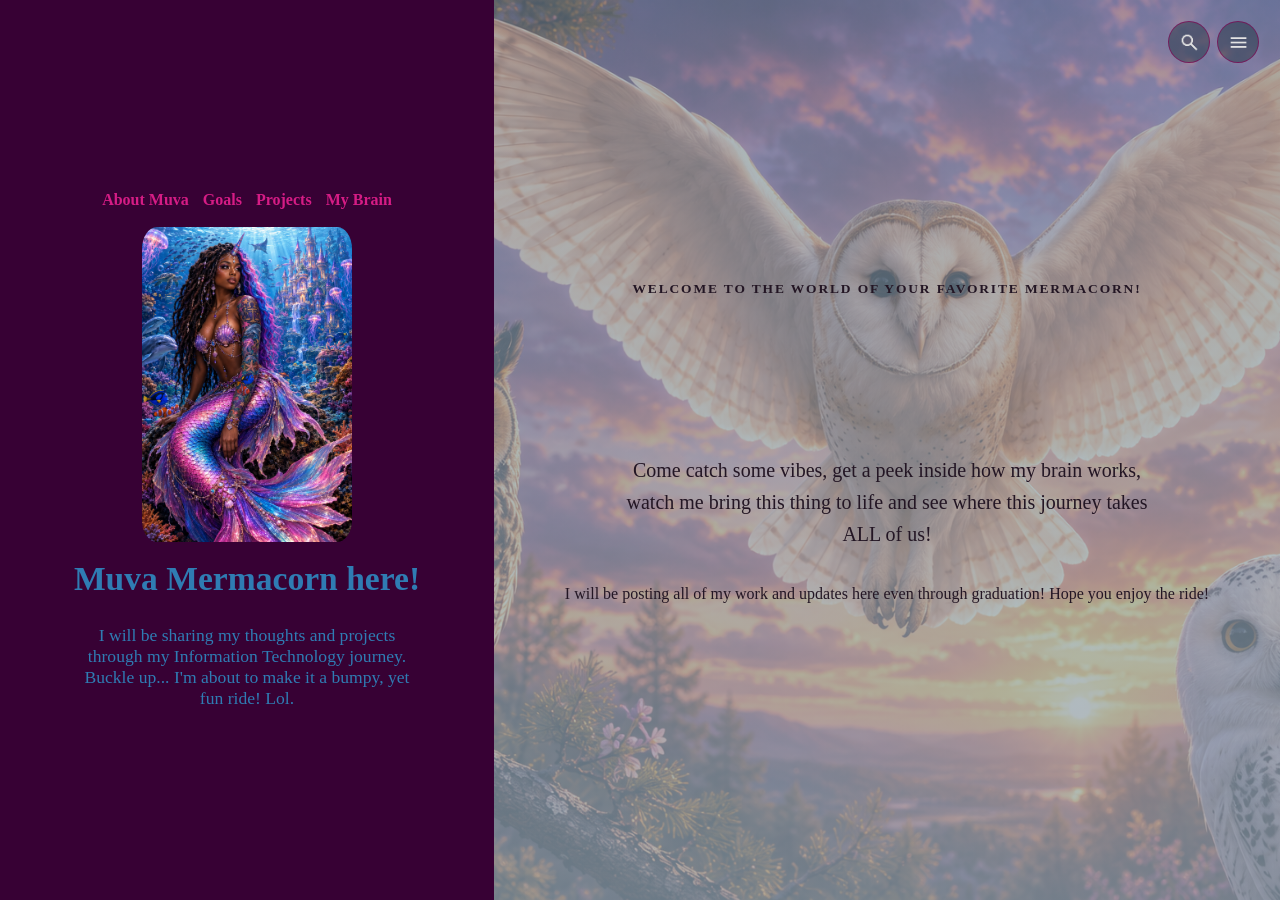
<file: index.html>
<!DOCTYPE html>
<html lang="en">
<head>
  <meta charset="UTF-8">
  <title>It's Muva</title>
  <link rel="stylesheet" href="style.css">
</head>
<body>
  <div class="page-layout">
    <!-- The profile section takes up the remaining 1/4 on the left. -->
    <section class="about" id="about">
      <div class="profile-card">
        <nav class="profile-links" aria-label="Muva profile links">
          <a href="about.html">About Muva</a>
          <a href="goals.html">Goals</a>
          <a href="projects.html">Projects</a>
          <a href="brain.html">My Brain</a>
        </nav>
        <img class="profile-picture" src="img/Muva Mermacorn.png" alt="Profile picture of Muva Mermacorn">
        <div class="about-text">
          <h2>Muva Mermacorn here!</h2>
          <p>I will be sharing my thoughts and projects through my Information Technology journey. Buckle up... I'm about to make it a bumpy, yet fun ride! Lol.</p>
        </div>
      </div>
    </section>

    <!-- The hero section takes up 3/4 of the screen on the right. -->
    <main class="owls">
      <div class="hero-toolbar" aria-label="Site controls">
        <button class="icon-button search-toggle" type="button" aria-label="Open site search" aria-expanded="false">
          <img src="img/search_24dp_E3E3E3_FILL0_wght400_GRAD0_opsz24.png" alt="Search icon">
        </button>
        <button class="icon-button menu-button" type="button" aria-label="Open menu" aria-expanded="false">
          <img src="img/menu_24dp_E3E3E3_FILL0_wght400_GRAD0_opsz24.png" alt="Menu icon">
        </button>
        <div class="menu-panel" hidden>
          <nav class="menu-links" aria-label="Site menu">
            <a href="about.html">About Muva</a>
            <a href="goals.html">Goals</a>
            <a href="projects.html">Projects</a>
            <a href="brain.html">My Brain</a>
          </nav>
        </div>
      </div>

      <div class="search-panel" hidden>
        <label class="sr-only" for="site-search">Search this site</label>
        <input id="site-search" type="search" placeholder="Search the site..." aria-label="Search the site">
        <div id="search-results" class="search-results" aria-live="polite"></div>
      </div>

      <div class="owls-content">
        <p class="eyebrow">Welcome to the world of your favorite Mermacorn!</p>
        <div class="title-space" aria-hidden="true"></div>
        <p class="intro">Come catch some vibes, get a peek inside how my brain works, watch me bring this thing to life and see where this journey takes ALL of us!</p>
        <p>I will be posting all of my work and updates here even through graduation! Hope you enjoy the ride!</p>
      </div>
    </main>
  </div>

  <script>
    const searchToggleButton = document.querySelector('.search-toggle');
    const menuButton = document.querySelector('.menu-button');
    const searchPanel = document.querySelector('.search-panel');
    const menuPanel = document.querySelector('.menu-panel');
    const searchInput = document.getElementById('site-search');
    const searchResults = document.getElementById('search-results');

    if (searchToggleButton && searchPanel && searchInput && searchResults) {
      searchToggleButton.addEventListener('click', () => {
        const isHidden = searchPanel.hasAttribute('hidden');

        if (isHidden) {
          searchPanel.removeAttribute('hidden');
          searchToggleButton.setAttribute('aria-expanded', 'true');
          if (!menuPanel.hasAttribute('hidden')) {
            menuPanel.setAttribute('hidden', 'hidden');
            menuButton.setAttribute('aria-expanded', 'false');
          }
          searchInput.focus();
        } else {
          searchPanel.setAttribute('hidden', 'hidden');
          searchToggleButton.setAttribute('aria-expanded', 'false');
        }
      });

      const sitePages = ['index.html', 'about.html', 'goals.html', 'projects.html', 'brain.html'];

      const normalizeSearchText = (value) => {
        return value.toLowerCase().replace(/[^a-z0-9\s]/g, ' ').split(/\s+/).filter(Boolean);
      };

      const getPageSearchItems = async (pageUrl) => {
        try {
          const response = await fetch(pageUrl, { cache: 'no-store' });
          if (!response.ok) {
            return [];
          }

          const html = await response.text();
          const parser = new DOMParser();
          const doc = parser.parseFromString(html, 'text/html');
          const pageTitle = doc.querySelector('title')?.textContent?.trim() || pageUrl;
          const items = [];

          doc.querySelectorAll('h1, h2, h3, p, a, .eyebrow, .intro, .button, .profile-links a, .menu-links a').forEach((element) => {
            const text = element.textContent.trim();
            if (!text || element.closest('.search-panel') || element.closest('.hero-toolbar')) {
              return;
            }

            items.push({
              text,
              url: pageUrl,
              title: pageTitle,
            });
          });

          return items;
        } catch (error) {
          return [];
        }
      };

      const searchableItems = async () => {
        const results = [];

        for (const pageUrl of sitePages) {
          const pageItems = await getPageSearchItems(pageUrl);
          results.push(...pageItems);
        }

        return results;
      };

      const renderSearchResults = async (query) => {
        const normalizedQuery = query.trim();

        if (!normalizedQuery) {
          searchResults.innerHTML = '<p class="empty-state">Type to search this site.</p>';
          return;
        }

        const queryWords = normalizeSearchText(normalizedQuery);

        if (!queryWords.length) {
          searchResults.innerHTML = '<p class="empty-state">No results found.</p>';
          return;
        }

        const allItems = await searchableItems();
        const matches = allItems.filter((item) => {
          const itemWords = normalizeSearchText(item.text);
          return queryWords.every((word) => itemWords.includes(word));
        }).slice(0, 8);

        if (!matches.length) {
          searchResults.innerHTML = '<p class="empty-state">No results found.</p>';
          return;
        }

        searchResults.innerHTML = matches.map((item) => {
          const cleanUrl = item.url || '#';
          const shortText = item.text.length > 90 ? item.text.slice(0, 90) + '...' : item.text;
          return '<a class="search-result" href="' + cleanUrl + '"><strong>' + shortText + '</strong><span>' + item.title + ' · ' + cleanUrl + '</span></a>';
        }).join('');
      };

      searchInput.addEventListener('input', (event) => {
        renderSearchResults(event.target.value);
      });

      renderSearchResults('');
    }

    if (menuButton && menuPanel) {
      menuButton.addEventListener('click', () => {
        const isHidden = menuPanel.hasAttribute('hidden');

        if (isHidden) {
          menuPanel.removeAttribute('hidden');
          menuButton.setAttribute('aria-expanded', 'true');
          if (searchPanel && !searchPanel.hasAttribute('hidden')) {
            searchPanel.setAttribute('hidden', 'hidden');
            searchToggleButton.setAttribute('aria-expanded', 'false');
          }
        } else {
          menuPanel.setAttribute('hidden', 'hidden');
          menuButton.setAttribute('aria-expanded', 'false');
        }
      });

      document.addEventListener('click', (event) => {
        if (!menuPanel.contains(event.target) && !menuButton.contains(event.target)) {
          menuPanel.setAttribute('hidden', 'hidden');
          menuButton.setAttribute('aria-expanded', 'false');
        }
      });
    }
  </script>
</body>
</html>
</file>
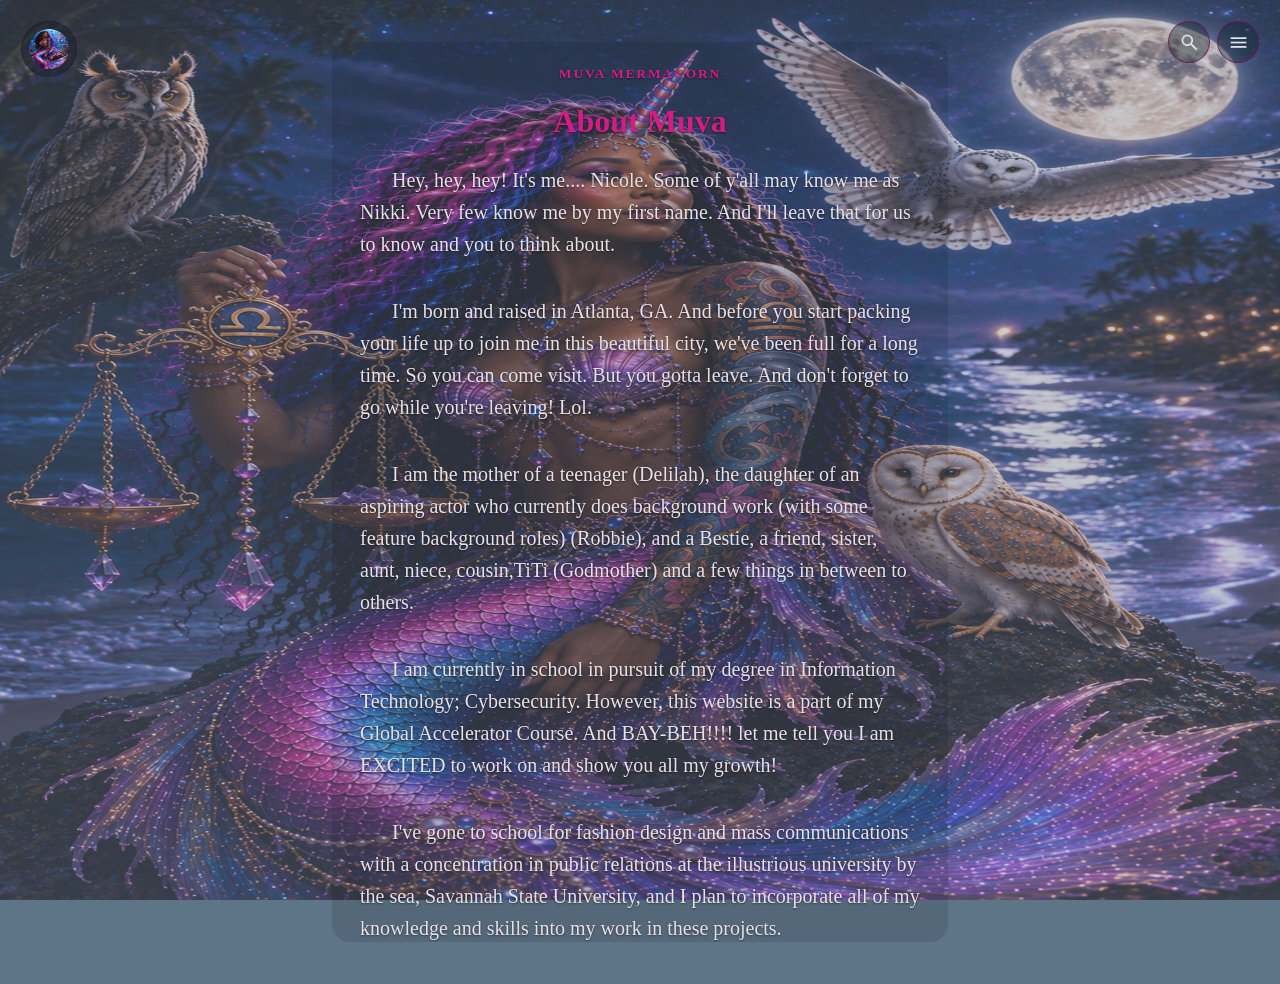
<file: about.html>
<!DOCTYPE html>
<html lang="en">
<head>
  <meta charset="UTF-8">
  <title>About Muva</title>
  <link rel="stylesheet" href="style.css">
</head>
<body class="linked-page">
  <div class="page-layout">
    <a class="home-badge" href="index.html" aria-label="Go to the home page">
      <img src="img/Muva Mermacorn.png" alt="Muva Mermacorn home icon">
    </a>
    <main class="owls">
      <div class="hero-toolbar" aria-label="Site controls">
        <button class="icon-button search-toggle" type="button" aria-label="Open site search" aria-expanded="false">
          <img src="img/search_24dp_E3E3E3_FILL0_wght400_GRAD0_opsz24.png" alt="Search icon">
        </button>
        <button class="icon-button menu-button" type="button" aria-label="Open menu" aria-expanded="false">
          <img src="img/menu_24dp_E3E3E3_FILL0_wght400_GRAD0_opsz24.png" alt="Menu icon">
        </button>
        <div class="menu-panel" hidden>
          <nav class="menu-links" aria-label="Site menu">
            <a href="about.html">About Muva</a>
            <a href="goals.html">Goals</a>
            <a href="projects.html">Projects</a>
            <a href="brain.html">My Brain</a>
          </nav>
        </div>
      </div>

      <div class="search-panel" hidden>
        <label class="sr-only" for="site-search">Search this site</label>
        <input id="site-search" type="search" placeholder="Search the site..." aria-label="Search the site">
        <div id="search-results" class="search-results" aria-live="polite"></div>
      </div>

      <div class="owls-content">
        <p class="eyebrow">Muva Mermacorn</p>
        <h1>About Muva</h1>

        <p class="intro">Hey, hey, hey! It's me.... Nicole. Some of y'all may know me as Nikki. Very few know me by my first name. And I'll leave that for us to know and you to think about.</p>

        <p class="intro">I'm born and raised in Atlanta, GA. And before you start packing your life up to join me in this beautiful city, we've been full for a long time. So you can come visit. But you gotta leave. And don't forget to go while you're leaving! Lol.</p>

        <p class="intro">I am the mother of a teenager (Delilah), the daughter of an aspiring actor who currently does background work (with some feature background roles) (Robbie), and a Bestie, a friend, sister, aunt, niece, cousin,TiTi (Godmother) and a few things in between to others.</p>

        <p class="intro">I am currently in school in pursuit of my degree in Information Technology; Cybersecurity. However, this website is a part of my Global Accelerator Course. And BAY-BEH!!!! let me tell you I am EXCITED to work on and show you all my growth!</p>

        <p class="intro">I've gone to school for fashion design and mass communications with a concentration in public relations at the illustrious university by the sea, Savannah State University, and I plan to incorporate all of my knowledge and skills into my work in these projects.</p>

        <p class="intro">Watch as I bring all of my ideas to life with my unique creativeness. Feel free to add comments and suggestions... when I add those sections, y'all can keep that to yourselves for now. I'm only filtering through my thoughts, ideas and comments right now. Lol.</p>

        <p class="intro">Now... I bet you're wondering what a Mermacorn even is. Baby, a Mermacorn is the rare mixed breed of the rare, magically mythical creatures the mermaid and the unicorn. And I am the one and only Muva Mermacorn! Say it with me if you've heard it before... Part mermaid, part unicorn, COMPLETELY awesome! Lol.</p>

        <p class="intro">My favorite animal is the owl. I've paid my favorite ones to follow you around my site with me. You see them? Lol. The barn owl, the long-eared owl and the snow owl. Those are just my top three faves. Why the owl? They are a symbol of wisdom, creatures of the night, and they have more to them than what meets the eye. Sounds familiar, huh? Lol.</p>

        <p class="intro">I dibble and dabble in side hustles, so I do hair and nails. I'm ordained, and soon I'm gonna be able to build websites and apps. If I can learn how to do it myself... I WILL!!!! Lol.</p>

        <p class="intro">I love to aggravate my daughter, and you'll be able to see some of my favorite videos of that on the My Brain page soon enough. I like to cook when food isn't expensive. I might post some of those videos as well. And the universe and I have dark senses of humor, and although the universe doesn't play about me, the universe likes to play with me. But it's all love.</p>

        <p class="intro">I walk through grass barefoot. I love a good creek or river where I can clean my crystals and wash my feet. And I have full and new moon rituals. It's very spiritual and in tune with the universe over here. I also used to be a plant in my past life because five minutes in the sun and my energy has filled up.</p>

        <p class="intro">I'm Big Libra (10/7), Delilah is Little Libra (10/6), and our dog, Leodis Theodore King (we call him Teddy Bear for short), is Fury Libra (10/1). It's a lot of Libra energy over here. IYKYK.</p>

        <p class="intro">Now that you know a lot-a bit about me, click through the pages and see what all I will be offering on my own, built from scratch website!</div><p></p>
      </div>
    </main>
  </div>

  <script>
    const searchToggleButton = document.querySelector('.search-toggle');
    const menuButton = document.querySelector('.menu-button');
    const searchPanel = document.querySelector('.search-panel');
    const menuPanel = document.querySelector('.menu-panel');
    const searchInput = document.getElementById('site-search');
    const searchResults = document.getElementById('search-results');

    if (searchToggleButton && searchPanel && searchInput && searchResults) {
      searchToggleButton.addEventListener('click', () => {
        const isHidden = searchPanel.hasAttribute('hidden');

        if (isHidden) {
          searchPanel.removeAttribute('hidden');
          searchToggleButton.setAttribute('aria-expanded', 'true');
          if (!menuPanel.hasAttribute('hidden')) {
            menuPanel.setAttribute('hidden', 'hidden');
            menuButton.setAttribute('aria-expanded', 'false');
          }
          searchInput.focus();
        } else {
          searchPanel.setAttribute('hidden', 'hidden');
          searchToggleButton.setAttribute('aria-expanded', 'false');
        }
      });

      const sitePages = ['index.html', 'about.html', 'goals.html', 'projects.html', 'brain.html'];

      const normalizeSearchText = (value) => {
        return value.toLowerCase().replace(/[^a-z0-9\s]/g, ' ').split(/\s+/).filter(Boolean);
      };

      const getPageSearchItems = async (pageUrl) => {
        try {
          const response = await fetch(pageUrl, { cache: 'no-store' });
          if (!response.ok) {
            return [];
          }

          const html = await response.text();
          const parser = new DOMParser();
          const doc = parser.parseFromString(html, 'text/html');
          const pageTitle = doc.querySelector('title')?.textContent?.trim() || pageUrl;
          const items = [];

          doc.querySelectorAll('h1, h2, h3, p, a, .eyebrow, .intro, .button, .profile-links a, .menu-links a').forEach((element) => {
            const text = element.textContent.trim();
            if (!text || element.closest('.search-panel') || element.closest('.hero-toolbar')) {
              return;
            }

            items.push({
              text,
              url: pageUrl,
              title: pageTitle,
            });
          });

          return items;
        } catch (error) {
          return [];
        }
      };

      const searchableItems = async () => {
        const results = [];

        for (const pageUrl of sitePages) {
          const pageItems = await getPageSearchItems(pageUrl);
          results.push(...pageItems);
        }

        return results;
      };

      const renderSearchResults = async (query) => {
        const normalizedQuery = query.trim();

        if (!normalizedQuery) {
          searchResults.innerHTML = '<p class="empty-state">Type to search this site.</p>';
          return;
        }

        const queryWords = normalizeSearchText(normalizedQuery);

        if (!queryWords.length) {
          searchResults.innerHTML = '<p class="empty-state">No results found.</p>';
          return;
        }

        const allItems = await searchableItems();
        const matches = allItems.filter((item) => {
          const itemWords = normalizeSearchText(item.text);
          return queryWords.every((word) => itemWords.includes(word));
        }).slice(0, 8);

        if (!matches.length) {
          searchResults.innerHTML = '<p class="empty-state">No results found.</p>';
          return;
        }

        searchResults.innerHTML = matches.map((item) => {
          const cleanUrl = item.url || '#';
          const shortText = item.text.length > 90 ? item.text.slice(0, 90) + '...' : item.text;
          return '<a class="search-result" href="' + cleanUrl + '"><strong>' + shortText + '</strong><span>' + item.title + ' · ' + cleanUrl + '</span></a>';
        }).join('');
      };

      searchInput.addEventListener('input', (event) => {
        renderSearchResults(event.target.value);
      });

      renderSearchResults('');
    }

    if (menuButton && menuPanel) {
      menuButton.addEventListener('click', () => {
        const isHidden = menuPanel.hasAttribute('hidden');
        if (isHidden) {
          menuPanel.removeAttribute('hidden');
          menuButton.setAttribute('aria-expanded', 'true');
          if (searchPanel && !searchPanel.hasAttribute('hidden')) {
            searchPanel.setAttribute('hidden', 'hidden');
            searchToggleButton.setAttribute('aria-expanded', 'false');
          }
        } else {
          menuPanel.setAttribute('hidden', 'hidden');
          menuButton.setAttribute('aria-expanded', 'false');
        }
      });

      document.addEventListener('click', (event) => {
        if (!menuPanel.contains(event.target) && !menuButton.contains(event.target)) {
          menuPanel.setAttribute('hidden', 'hidden');
          menuButton.setAttribute('aria-expanded', 'false');
        }
      });
    }
  </script>
</body>
</html>
</file>
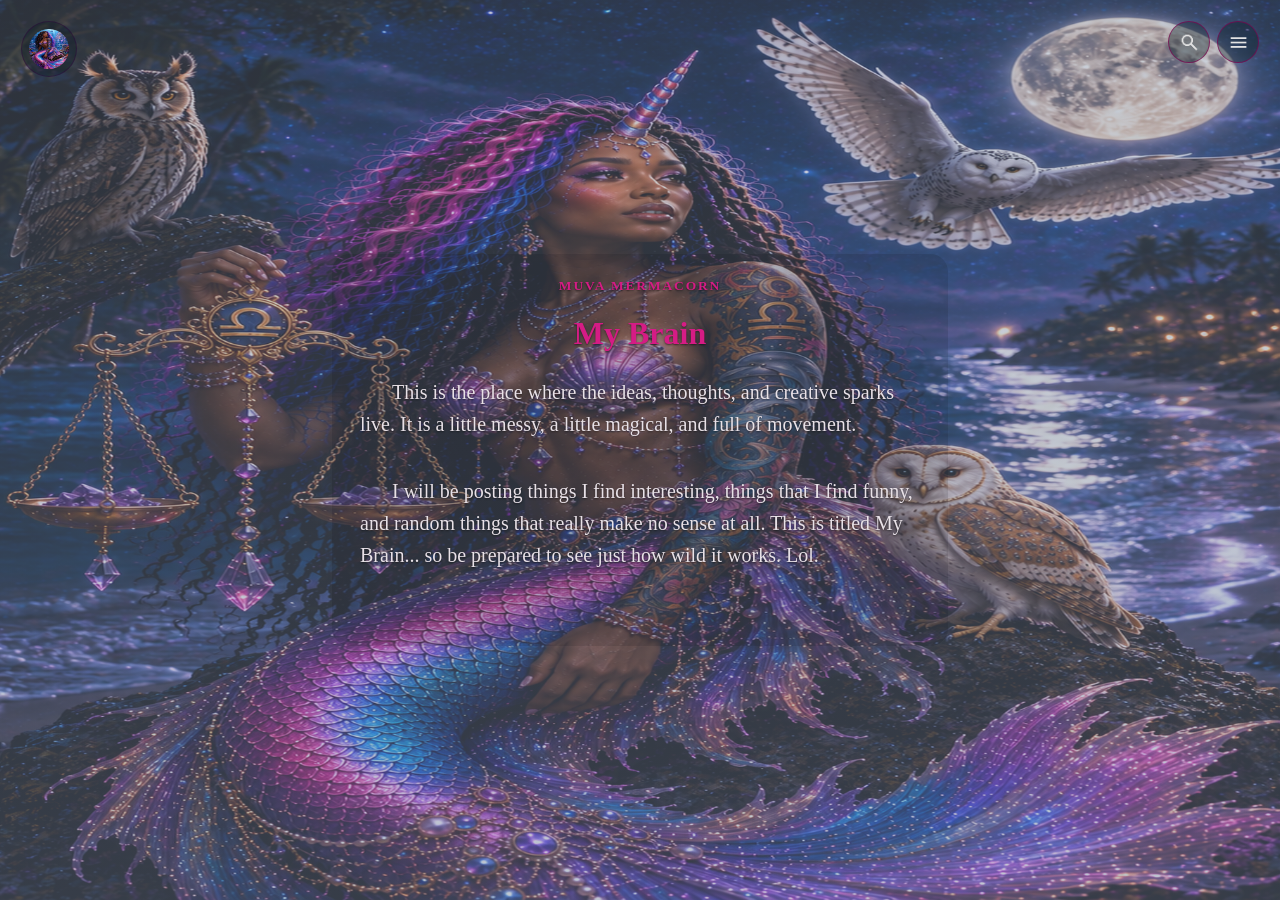
<file: brain.html>
<!DOCTYPE html>
<html lang="en">
<head>
  <meta charset="UTF-8">
  <title>My Brain</title>
  <link rel="stylesheet" href="style.css">
</head>
<body class="linked-page">
  <div class="page-layout">
    <a class="home-badge" href="index.html" aria-label="Go to the home page">
      <img src="img/Muva Mermacorn.png" alt="Muva Mermacorn home icon">
    </a>
    <main class="owls">
      <div class="hero-toolbar" aria-label="Site controls">
        <button class="icon-button search-toggle" type="button" aria-label="Open site search" aria-expanded="false">
          <img src="img/search_24dp_E3E3E3_FILL0_wght400_GRAD0_opsz24.png" alt="Search icon">
        </button>
        <button class="icon-button menu-button" type="button" aria-label="Open menu" aria-expanded="false">
          <img src="img/menu_24dp_E3E3E3_FILL0_wght400_GRAD0_opsz24.png" alt="Menu icon">
        </button>
        <div class="menu-panel" hidden>
          <nav class="menu-links" aria-label="Site menu">
            <a href="about.html">About Muva</a>
            <a href="goals.html">Goals</a>
            <a href="projects.html">Projects</a>
            <a href="brain.html">My Brain</a>
          </nav>
        </div>
      </div>

      <div class="search-panel" hidden>
        <label class="sr-only" for="site-search">Search this site</label>
        <input id="site-search" type="search" placeholder="Search the site..." aria-label="Search the site">
        <div id="search-results" class="search-results" aria-live="polite"></div>
      </div>

      <div class="owls-content">
        <p class="eyebrow">Muva Mermacorn</p>
        <h1>My Brain</h1>
        <p class="intro">This is the place where the ideas, thoughts, and creative sparks live. It is a little messy, a little magical, and full of movement.</p>

        <p class="intro">I will be posting things I find interesting, things that I find funny, and random things that really make no sense at all. This is titled My Brain... so be prepared to see just how wild it works. Lol.</p>
      </div>
    </main>
  </div>

  <script>
    const searchToggleButton = document.querySelector('.search-toggle');
    const menuButton = document.querySelector('.menu-button');
    const searchPanel = document.querySelector('.search-panel');
    const menuPanel = document.querySelector('.menu-panel');
    const searchInput = document.getElementById('site-search');
    const searchResults = document.getElementById('search-results');

    if (searchToggleButton && searchPanel && searchInput && searchResults) {
      searchToggleButton.addEventListener('click', () => {
        const isHidden = searchPanel.hasAttribute('hidden');
        if (isHidden) {
          searchPanel.removeAttribute('hidden');
          searchToggleButton.setAttribute('aria-expanded', 'true');
          if (!menuPanel.hasAttribute('hidden')) {
            menuPanel.setAttribute('hidden', 'hidden');
            menuButton.setAttribute('aria-expanded', 'false');
          }
          searchInput.focus();
        } else {
          searchPanel.setAttribute('hidden', 'hidden');
          searchToggleButton.setAttribute('aria-expanded', 'false');
        }
      });

      const sitePages = ['index.html', 'about.html', 'goals.html', 'projects.html', 'brain.html'];

      const normalizeSearchText = (value) => {
        return value.toLowerCase().replace(/[^a-z0-9\s]/g, ' ').split(/\s+/).filter(Boolean);
      };

      const getPageSearchItems = async (pageUrl) => {
        try {
          const response = await fetch(pageUrl, { cache: 'no-store' });
          if (!response.ok) {
            return [];
          }

          const html = await response.text();
          const parser = new DOMParser();
          const doc = parser.parseFromString(html, 'text/html');
          const pageTitle = doc.querySelector('title')?.textContent?.trim() || pageUrl;
          const items = [];

          doc.querySelectorAll('h1, h2, h3, p, a, .eyebrow, .intro, .button, .profile-links a, .menu-links a').forEach((element) => {
            const text = element.textContent.trim();
            if (!text || element.closest('.search-panel') || element.closest('.hero-toolbar')) {
              return;
            }

            items.push({
              text,
              url: pageUrl,
              title: pageTitle,
            });
          });

          return items;
        } catch (error) {
          return [];
        }
      };

      const searchableItems = async () => {
        const results = [];

        for (const pageUrl of sitePages) {
          const pageItems = await getPageSearchItems(pageUrl);
          results.push(...pageItems);
        }

        return results;
      };

      const renderSearchResults = async (query) => {
        const normalizedQuery = query.trim();

        if (!normalizedQuery) {
          searchResults.innerHTML = '<p class="empty-state">Type to search this site.</p>';
          return;
        }

        const queryWords = normalizeSearchText(normalizedQuery);

        if (!queryWords.length) {
          searchResults.innerHTML = '<p class="empty-state">No results found.</p>';
          return;
        }

        const allItems = await searchableItems();
        const matches = allItems.filter((item) => {
          const itemWords = normalizeSearchText(item.text);
          return queryWords.every((word) => itemWords.includes(word));
        }).slice(0, 8);

        if (!matches.length) {
          searchResults.innerHTML = '<p class="empty-state">No results found.</p>';
          return;
        }

        searchResults.innerHTML = matches.map((item) => {
          const cleanUrl = item.url || '#';
          const shortText = item.text.length > 90 ? item.text.slice(0, 90) + '...' : item.text;
          return '<a class="search-result" href="' + cleanUrl + '"><strong>' + shortText + '</strong><span>' + item.title + ' · ' + cleanUrl + '</span></a>';
        }).join('');
      };

      searchInput.addEventListener('input', (event) => {
        renderSearchResults(event.target.value);
      });

      renderSearchResults('');
    }

    if (menuButton && menuPanel) {
      menuButton.addEventListener('click', () => {
        const isHidden = menuPanel.hasAttribute('hidden');
        if (isHidden) {
          menuPanel.removeAttribute('hidden');
          menuButton.setAttribute('aria-expanded', 'true');
          if (searchPanel && !searchPanel.hasAttribute('hidden')) {
            searchPanel.setAttribute('hidden', 'hidden');
            searchToggleButton.setAttribute('aria-expanded', 'false');
          }
        } else {
          menuPanel.setAttribute('hidden', 'hidden');
          menuButton.setAttribute('aria-expanded', 'false');
        }
      });

      document.addEventListener('click', (event) => {
        if (!menuPanel.contains(event.target) && !menuButton.contains(event.target)) {
          menuPanel.setAttribute('hidden', 'hidden');
          menuButton.setAttribute('aria-expanded', 'false');
        }
      });
    }
  </script>
</body>
</html>
</file>
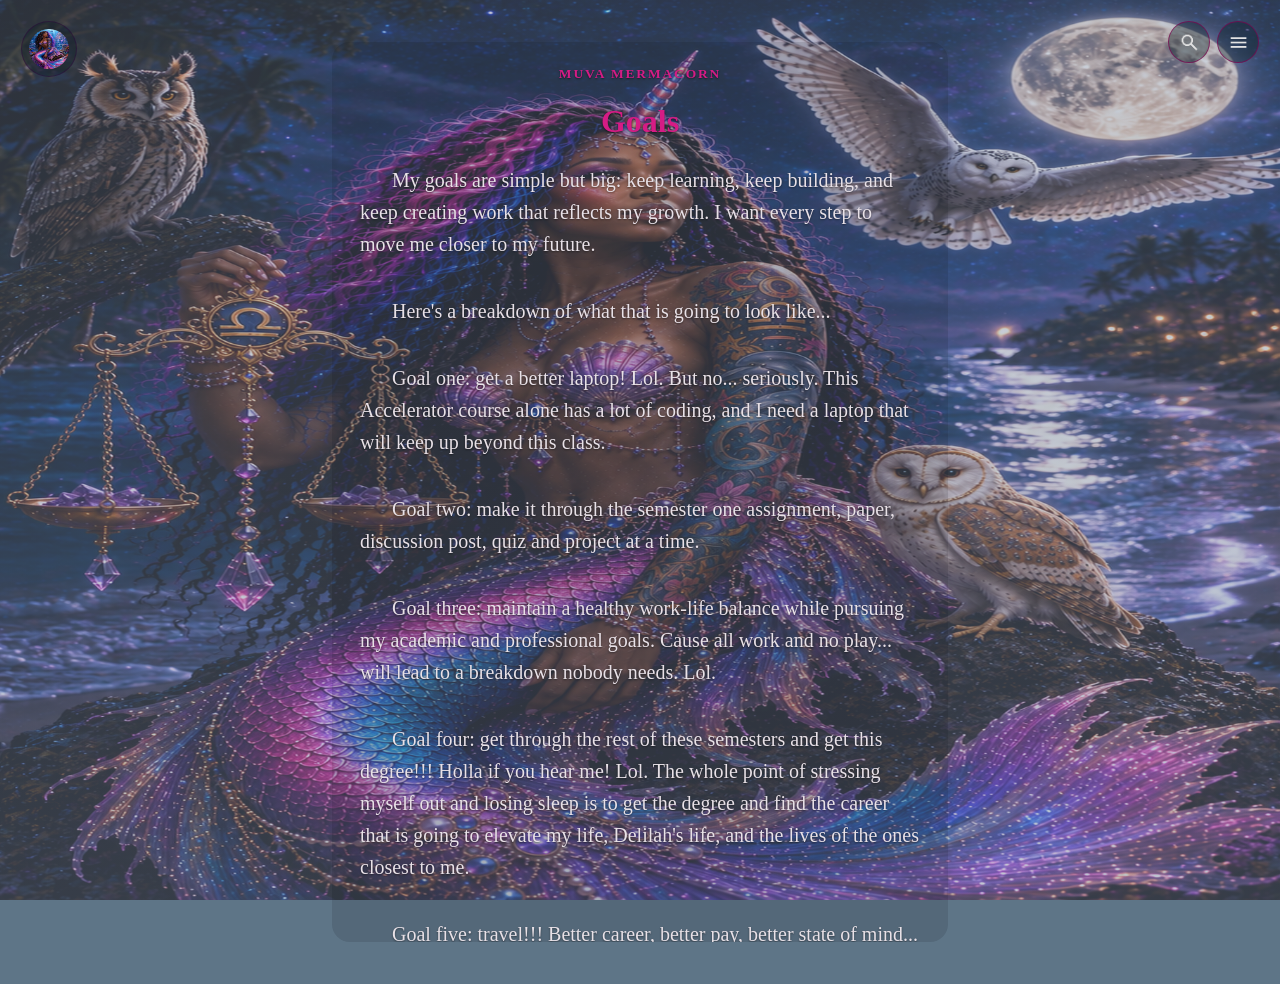
<file: goals.html>
<!DOCTYPE html>
<html lang="en">
<head>
  <meta charset="UTF-8">
  <title>Goals</title>
  <link rel="stylesheet" href="style.css">
</head>
<body class="linked-page">
  <div class="page-layout">
    <a class="home-badge" href="index.html" aria-label="Go to the home page">
      <img src="img/Muva Mermacorn.png" alt="Muva Mermacorn home icon">
    </a>
    <main class="owls">
      <div class="hero-toolbar" aria-label="Site controls">
        <button class="icon-button search-toggle" type="button" aria-label="Open site search" aria-expanded="false">
          <img src="img/search_24dp_E3E3E3_FILL0_wght400_GRAD0_opsz24.png" alt="Search icon">
        </button>
        <button class="icon-button menu-button" type="button" aria-label="Open menu" aria-expanded="false">
          <img src="img/menu_24dp_E3E3E3_FILL0_wght400_GRAD0_opsz24.png" alt="Menu icon">
        </button>
        <div class="menu-panel" hidden>
          <nav class="menu-links" aria-label="Site menu">
            <a href="about.html">About Muva</a>
            <a href="goals.html">Goals</a>
            <a href="projects.html">Projects</a>
            <a href="brain.html">My Brain</a>
          </nav>
        </div>
      </div>

      <div class="search-panel" hidden>
        <label class="sr-only" for="site-search">Search this site</label>
        <input id="site-search" type="search" placeholder="Search the site..." aria-label="Search the site">
        <div id="search-results" class="search-results" aria-live="polite"></div>
      </div>

      <div class="owls-content">
        <p class="eyebrow">Muva Mermacorn</p>
        <h1>Goals</h1>
        <p class="intro">My goals are simple but big: keep learning, keep building, and keep creating work that reflects my growth. I want every step to move me closer to my future.</p>

        <p class="intro">Here's a breakdown of what that is going to look like...</p>

        <p class="intro">Goal one: get a better laptop! Lol. But no... seriously. This Accelerator course alone has a lot of coding, and I need a laptop that will keep up beyond this class.</p>

        <p class="intro">Goal two: make it through the semester one assignment, paper, discussion post, quiz and project at a time.</p>

        <p class="intro">Goal three: maintain a healthy work-life balance while pursuing my academic and professional goals. Cause all work and no play... will lead to a breakdown nobody needs. Lol.</p>

        <p class="intro">Goal four: get through the rest of these semesters and get this degree!!! Holla if you hear me! Lol. The whole point of stressing myself out and losing sleep is to get the degree and find the career that is going to elevate my life, Delilah's life, and the lives of the ones closest to me.</p>

        <p class="intro">Goal five: travel!!! Better career, better pay, better state of mind... nothing left to do but travel!</p>
      </div>
    </main>
  </div>

  <script>
    const searchToggleButton = document.querySelector('.search-toggle');
    const menuButton = document.querySelector('.menu-button');
    const searchPanel = document.querySelector('.search-panel');
    const menuPanel = document.querySelector('.menu-panel');
    const searchInput = document.getElementById('site-search');
    const searchResults = document.getElementById('search-results');

    if (searchToggleButton && searchPanel && searchInput && searchResults) {
      searchToggleButton.addEventListener('click', () => {
        const isHidden = searchPanel.hasAttribute('hidden');
        if (isHidden) {
          searchPanel.removeAttribute('hidden');
          searchToggleButton.setAttribute('aria-expanded', 'true');
          if (!menuPanel.hasAttribute('hidden')) {
            menuPanel.setAttribute('hidden', 'hidden');
            menuButton.setAttribute('aria-expanded', 'false');
          }
          searchInput.focus();
        } else {
          searchPanel.setAttribute('hidden', 'hidden');
          searchToggleButton.setAttribute('aria-expanded', 'false');
        }
      });

      const sitePages = ['index.html', 'about.html', 'goals.html', 'projects.html', 'brain.html'];

      const normalizeSearchText = (value) => {
        return value.toLowerCase().replace(/[^a-z0-9\s]/g, ' ').split(/\s+/).filter(Boolean);
      };

      const getPageSearchItems = async (pageUrl) => {
        try {
          const response = await fetch(pageUrl, { cache: 'no-store' });
          if (!response.ok) {
            return [];
          }

          const html = await response.text();
          const parser = new DOMParser();
          const doc = parser.parseFromString(html, 'text/html');
          const pageTitle = doc.querySelector('title')?.textContent?.trim() || pageUrl;
          const items = [];

          doc.querySelectorAll('h1, h2, h3, p, a, .eyebrow, .intro, .button, .profile-links a, .menu-links a').forEach((element) => {
            const text = element.textContent.trim();
            if (!text || element.closest('.search-panel') || element.closest('.hero-toolbar')) {
              return;
            }

            items.push({
              text,
              url: pageUrl,
              title: pageTitle,
            });
          });

          return items;
        } catch (error) {
          return [];
        }
      };

      const searchableItems = async () => {
        const results = [];

        for (const pageUrl of sitePages) {
          const pageItems = await getPageSearchItems(pageUrl);
          results.push(...pageItems);
        }

        return results;
      };

      const renderSearchResults = async (query) => {
        const normalizedQuery = query.trim();

        if (!normalizedQuery) {
          searchResults.innerHTML = '<p class="empty-state">Type to search this site.</p>';
          return;
        }

        const queryWords = normalizeSearchText(normalizedQuery);

        if (!queryWords.length) {
          searchResults.innerHTML = '<p class="empty-state">No results found.</p>';
          return;
        }

        const allItems = await searchableItems();
        const matches = allItems.filter((item) => {
          const itemWords = normalizeSearchText(item.text);
          return queryWords.every((word) => itemWords.includes(word));
        }).slice(0, 8);

        if (!matches.length) {
          searchResults.innerHTML = '<p class="empty-state">No results found.</p>';
          return;
        }

        searchResults.innerHTML = matches.map((item) => {
          const cleanUrl = item.url || '#';
          const shortText = item.text.length > 90 ? item.text.slice(0, 90) + '...' : item.text;
          return '<a class="search-result" href="' + cleanUrl + '"><strong>' + shortText + '</strong><span>' + item.title + ' · ' + cleanUrl + '</span></a>';
        }).join('');
      };

      searchInput.addEventListener('input', (event) => {
        renderSearchResults(event.target.value);
      });

      renderSearchResults('');
    }

    if (menuButton && menuPanel) {
      menuButton.addEventListener('click', () => {
        const isHidden = menuPanel.hasAttribute('hidden');
        if (isHidden) {
          menuPanel.removeAttribute('hidden');
          menuButton.setAttribute('aria-expanded', 'true');
          if (searchPanel && !searchPanel.hasAttribute('hidden')) {
            searchPanel.setAttribute('hidden', 'hidden');
            searchToggleButton.setAttribute('aria-expanded', 'false');
          }
        } else {
          menuPanel.setAttribute('hidden', 'hidden');
          menuButton.setAttribute('aria-expanded', 'false');
        }
      });

      document.addEventListener('click', (event) => {
        if (!menuPanel.contains(event.target) && !menuButton.contains(event.target)) {
          menuPanel.setAttribute('hidden', 'hidden');
          menuButton.setAttribute('aria-expanded', 'false');
        }
      });
    }
  </script>
</body>
</html>
</file>
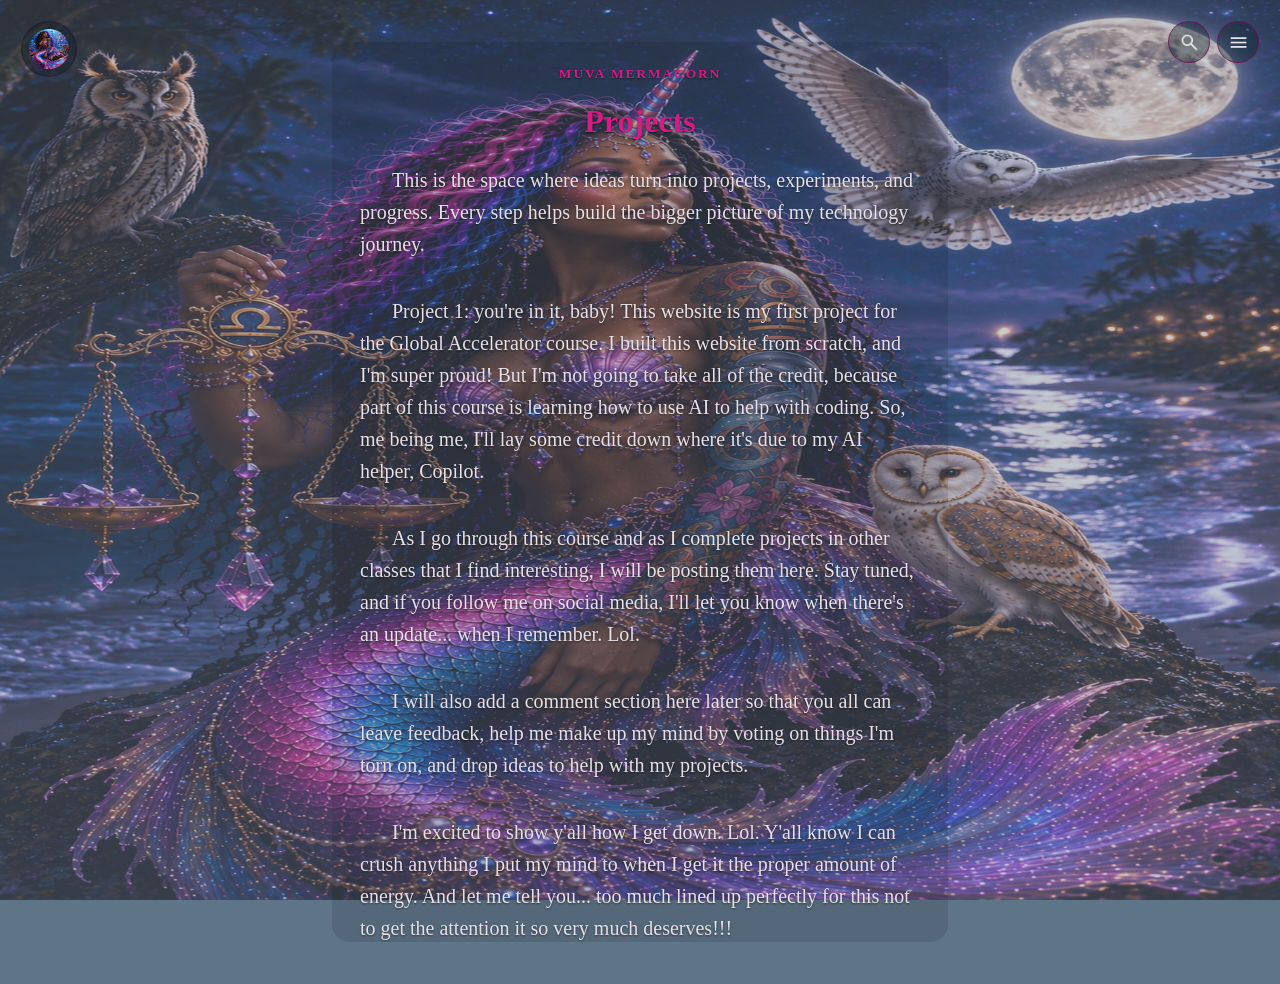
<file: projects.html>
<!DOCTYPE html>
<html lang="en">
<head>
  <meta charset="UTF-8">
  <title>Projects</title>
  <link rel="stylesheet" href="style.css">
</head>
<body class="linked-page">
  <div class="page-layout">
    <a class="home-badge" href="index.html" aria-label="Go to the home page">
      <img src="img/Muva Mermacorn.png" alt="Muva Mermacorn home icon">
    </a>
    <main class="owls">
      <div class="hero-toolbar" aria-label="Site controls">
        <button class="icon-button search-toggle" type="button" aria-label="Open site search" aria-expanded="false">
          <img src="img/search_24dp_E3E3E3_FILL0_wght400_GRAD0_opsz24.png" alt="Search icon">
        </button>
        <button class="icon-button menu-button" type="button" aria-label="Open menu" aria-expanded="false">
          <img src="img/menu_24dp_E3E3E3_FILL0_wght400_GRAD0_opsz24.png" alt="Menu icon">
        </button>
        <div class="menu-panel" hidden>
          <nav class="menu-links" aria-label="Site menu">
            <a href="about.html">About Muva</a>
            <a href="goals.html">Goals</a>
            <a href="projects.html">Projects</a>
            <a href="brain.html">My Brain</a>
          </nav>
        </div>
      </div>

      <div class="search-panel" hidden>
        <label class="sr-only" for="site-search">Search this site</label>
        <input id="site-search" type="search" placeholder="Search the site..." aria-label="Search the site">
        <div id="search-results" class="search-results" aria-live="polite"></div>
      </div>

      <div class="owls-content">
        <p class="eyebrow">Muva Mermacorn</p>
        <h1>Projects</h1>
        <p class="intro">This is the space where ideas turn into projects, experiments, and progress. Every step helps build the bigger picture of my technology journey.</p>

        <p class="intro">Project 1: you're in it, baby! This website is my first project for the Global Accelerator course. I built this website from scratch, and I'm super proud! But I'm not going to take all of the credit, because part of this course is learning how to use AI to help with coding. So, me being me, I'll lay some credit down where it's due to my AI helper, Copilot.</p>

        <p class="intro">As I go through this course and as I complete projects in other classes that I find interesting, I will be posting them here. Stay tuned, and if you follow me on social media, I'll let you know when there's an update... when I remember. Lol.</p>

        <p class="intro">I will also add a comment section here later so that you all can leave feedback, help me make up my mind by voting on things I'm torn on, and drop ideas to help with my projects.</p>

        <p class="intro">I'm excited to show y'all how I get down. Lol. Y'all know I can crush anything I put my mind to when I get it the proper amount of energy. And let me tell you... too much lined up perfectly for this not to get the attention it so very much deserves!!!</p>
      </div>
    </main>
  </div>

  <script>
    const searchToggleButton = document.querySelector('.search-toggle');
    const menuButton = document.querySelector('.menu-button');
    const searchPanel = document.querySelector('.search-panel');
    const menuPanel = document.querySelector('.menu-panel');
    const searchInput = document.getElementById('site-search');
    const searchResults = document.getElementById('search-results');

    if (searchToggleButton && searchPanel && searchInput && searchResults) {
      searchToggleButton.addEventListener('click', () => {
        const isHidden = searchPanel.hasAttribute('hidden');
        if (isHidden) {
          searchPanel.removeAttribute('hidden');
          searchToggleButton.setAttribute('aria-expanded', 'true');
          if (!menuPanel.hasAttribute('hidden')) {
            menuPanel.setAttribute('hidden', 'hidden');
            menuButton.setAttribute('aria-expanded', 'false');
          }
          searchInput.focus();
        } else {
          searchPanel.setAttribute('hidden', 'hidden');
          searchToggleButton.setAttribute('aria-expanded', 'false');
        }
      });

      const sitePages = ['index.html', 'about.html', 'goals.html', 'projects.html', 'brain.html'];

      const normalizeSearchText = (value) => {
        return value.toLowerCase().replace(/[^a-z0-9\s]/g, ' ').split(/\s+/).filter(Boolean);
      };

      const getPageSearchItems = async (pageUrl) => {
        try {
          const response = await fetch(pageUrl, { cache: 'no-store' });
          if (!response.ok) {
            return [];
          }

          const html = await response.text();
          const parser = new DOMParser();
          const doc = parser.parseFromString(html, 'text/html');
          const pageTitle = doc.querySelector('title')?.textContent?.trim() || pageUrl;
          const items = [];

          doc.querySelectorAll('h1, h2, h3, p, a, .eyebrow, .intro, .button, .profile-links a, .menu-links a').forEach((element) => {
            const text = element.textContent.trim();
            if (!text || element.closest('.search-panel') || element.closest('.hero-toolbar')) {
              return;
            }

            items.push({
              text,
              url: pageUrl,
              title: pageTitle,
            });
          });

          return items;
        } catch (error) {
          return [];
        }
      };

      const searchableItems = async () => {
        const results = [];

        for (const pageUrl of sitePages) {
          const pageItems = await getPageSearchItems(pageUrl);
          results.push(...pageItems);
        }

        return results;
      };

      const renderSearchResults = async (query) => {
        const normalizedQuery = query.trim();

        if (!normalizedQuery) {
          searchResults.innerHTML = '<p class="empty-state">Type to search this site.</p>';
          return;
        }

        const queryWords = normalizeSearchText(normalizedQuery);

        if (!queryWords.length) {
          searchResults.innerHTML = '<p class="empty-state">No results found.</p>';
          return;
        }

        const allItems = await searchableItems();
        const matches = allItems.filter((item) => {
          const itemWords = normalizeSearchText(item.text);
          return queryWords.every((word) => itemWords.includes(word));
        }).slice(0, 8);

        if (!matches.length) {
          searchResults.innerHTML = '<p class="empty-state">No results found.</p>';
          return;
        }

        searchResults.innerHTML = matches.map((item) => {
          const cleanUrl = item.url || '#';
          const shortText = item.text.length > 90 ? item.text.slice(0, 90) + '...' : item.text;
          return '<a class="search-result" href="' + cleanUrl + '"><strong>' + shortText + '</strong><span>' + item.title + ' · ' + cleanUrl + '</span></a>';
        }).join('');
      };

      searchInput.addEventListener('input', (event) => {
        renderSearchResults(event.target.value);
      });

      renderSearchResults('');
    }

    if (menuButton && menuPanel) {
      menuButton.addEventListener('click', () => {
        const isHidden = menuPanel.hasAttribute('hidden');
        if (isHidden) {
          menuPanel.removeAttribute('hidden');
          menuButton.setAttribute('aria-expanded', 'true');
          if (searchPanel && !searchPanel.hasAttribute('hidden')) {
            searchPanel.setAttribute('hidden', 'hidden');
            searchToggleButton.setAttribute('aria-expanded', 'false');
          }
        } else {
          menuPanel.setAttribute('hidden', 'hidden');
          menuButton.setAttribute('aria-expanded', 'false');
        }
      });

      document.addEventListener('click', (event) => {
        if (!menuPanel.contains(event.target) && !menuButton.contains(event.target)) {
          menuPanel.setAttribute('hidden', 'hidden');
          menuButton.setAttribute('aria-expanded', 'false');
        }
      });
    }
  </script>
</body>
</html>
</file>
<file: style.css>
/* Keep the page flush with the edges of the browser window. */
* {
	box-sizing: border-box;
}

/* Keep every image inside its containing element on smaller screens. */
img {
	display: block;
	width: 100%;
	height: auto;
}

html {
	scroll-behavior: smooth;
}

body {
	margin: 0;
	color: #231624;
	background: #5e7587;
	font-family: "Bradley Hand", "Segoe Print", cursive;
}

.page-layout {
	display: flex;
	min-height: 100vh;
	width: 100%;
}

.page-layout > * {
	min-width: 0;
}

.sr-only {
	position: absolute;
	width: 1px;
	height: 1px;
	padding: 0;
	margin: -1px;
	overflow: hidden;
	clip: rect(0, 0, 0, 0);
	white-space: nowrap;
	border: 0;
}

/* The image sits behind the content, while the overlay keeps text readable. */
.owls {
	position: relative;
	flex: 5;
	order: 2;
	min-height: 100vh;
	padding: 42px 28px;
	display: flex;
	align-items: center;
	justify-content: center;
	text-align: center;
	background-image: linear-gradient(rgba(120, 144, 164, 0.62), rgba(148, 169, 186, 0.72)), url("img/owls.png");
	background-position: center center;
	background-size: cover;
	background-repeat: no-repeat;
}

.home-badge {
	position: absolute;
	top: 21px;
	left: 21px;
	z-index: 7;
	display: flex;
	align-items: center;
	justify-content: center;
	width: 56px;
	height: 56px;
	padding: 7px;
	border-radius: 50%;
	background: rgba(10, 23, 32, 0.35);
	border: 1px solid rgba(51, 4, 64, 0.4);
}

.home-badge img {
	display: block;
	width: 100%;
	height: 100%;
	object-fit: fill;
	border-radius: 50%;
}

.hero-toolbar {
	position: absolute;
	top: 21px;
	right: 21px;
	display: flex;
	gap: 7px;
	z-index: 2;
}

.icon-button {
	display: flex;
	align-items: center;
	justify-content: center;
	width: 42px;
	height: 42px;
	padding: 0;
	border: 1px solid rgba(127, 5, 82, 0.7);
	border-radius: 50%;
	background: rgba(9, 29, 38, 0.38);
	cursor: pointer;
}

.icon-button img {
	display: block;
	width: 21px;
	height: 21px;
}

.menu-panel {
	position: absolute;
	top: 56px;
	right: 0;
	min-width: 140px;
	padding: 7px;
	background: rgb(4, 43, 99);
	border: 1px solid rgba(255, 255, 255, 0.3);
	border-radius: 7px;
	box-shadow: 0 7px 21px rgba(0, 0, 0, 0.2);
	z-index: 4;
}

.menu-links {
	display: flex;
	flex-direction: column;
	gap: 8px;
}

.menu-links a {
	color: #ffffff;
	text-decoration: none;
	text-align: left;
	padding: 7px 7px;
	border-radius: 7px;
}

.menu-links a:hover {
	background: rgba(255, 255, 255, 0.12);
}

.search-panel {
	position: absolute;
	top: 84px;
	right: 21px;
	width: min(280px, calc(100vw - 48px));
	padding: 7px;
	background: rgb(4, 43, 99);
	border: 1px solid rgba(255, 255, 255, 0.3);
	border-radius: 14px;
	box-shadow: 0 7px 21px rgba(0, 0, 0, 0.2);
	z-index: 3;
}

.search-panel input {
	width: 100%;
	padding: 7px 14px;
	border: none;
	border-radius: 7px;
	font-size: 1rem;
	font-family: "Bradley Hand", "Segoe Print", cursive;
	background: rgba(255, 255, 255, 0.08);
	color: #ffffff;
}

.search-panel input::placeholder {
	color: rgba(255, 255, 255, 0.8);
}

.search-results {
	display: flex;
	flex-direction: column;
	gap: 8px;
	margin-top: 7px;
	max-height: 210px;
	overflow-y: auto;
}

.search-result,
.empty-state {
	display: block;
	padding: 7px 14px;
	border-radius: 7px;
	background: rgba(255, 255, 255, 0.08);
	color: #c0b2c8;
	text-decoration: none;
	text-align: left;
}

.search-result strong,
.search-result span {
	display: block;
}

.search-result span {
	margin-top: 7px;
	font-size: 0.75rem;
	color: #183291;
}

.search-result:hover {
	background: rgba(73, 107, 165, 0.18);
}

.owls-content {
	position: relative;
	max-width: 700px;
	font-family: "Bradley Hand", "Segoe Print", cursive;
}

.eyebrow {
	margin: 0 0 21px;
	font-family: "Bradley Hand", "Segoe Print", cursive;
	font-size: 0.84rem;
	font-weight: bold;
	letter-spacing: 0.14em;
	text-transform: uppercase;
}

.title-space {
	margin: 0;
	height: 7rem;
}

.intro {
	max-width: 560px;
	margin: 24px auto 35px;
	font-size: 1.25rem;
	line-height: 1.6;
	font-family: "Bradley Hand", "Segoe Print", cursive;
}

.linked-page .owls {
	position: relative;
	background-image: linear-gradient(rgba(119, 133, 157, 0.38), rgba(119, 133, 157, 0.46)), url("img/Muva w owls.png");
	background-position: center 20%;
	background-size: cover;
	background-repeat: no-repeat;
	background-attachment: fixed;
}

.linked-page .owls-content {
	position: relative;
	z-index: 1;
	overflow-y: auto;
	max-height: 100vh;
	text-align: center;
	margin: 0 auto;
	padding: 24px 28px 40px;
	background: rgba(15, 12, 18, 0.12);
	border-radius: 18px;
	scrollbar-width: thin;
	scrollbar-color: #370134 #681d5914;
}

.linked-page .owls-content::-webkit-scrollbar {
	width: 10px;
}

.linked-page .owls-content::-webkit-scrollbar-track {
	background: rgba(255, 255, 255, 0.08);
	border-radius: 10px;
}

.linked-page .owls-content::-webkit-scrollbar-thumb {
	background: rgba(255, 255, 255, 0.5);
	border-radius: 10px;
}

.linked-page .owls-content::-webkit-scrollbar-thumb:hover {
	background: rgba(255, 255, 255, 0.72);
}

.linked-page .intro {
	margin: 24px auto 35px;
	text-align: left;
	text-indent: 2rem;
	color: #e8e1e7;
	text-shadow: 0 1px 2px rgba(0,0,0,0.45);
}

.linked-page .eyebrow,
.linked-page h1 {
	color: #d51c85;
	text-shadow: 0 1px 2px rgba(0,0,0,0.5);
}

.button {
	display: inline-block;
	padding: 14px 28px;
	color: #081825;
	font-family: "Bradley Hand", "Segoe Print", cursive;
	font-weight: bold;
	text-decoration: none;
}

.button:hover {
	background: #5e0241;
}

.about {
	flex: 3;
	order: 1;
	min-height: 100vh;
	padding: 35px 28px;
	color: #2f7cb3;
	background: #370134;
	display: flex;
	align-items: center;
	justify-content: center;
}

.profile-card {
	display: flex;
	flex-direction: column;
	align-items: center;
	text-align: center;
	gap: 18px;
	max-width: 350px;
}

.profile-picture {
	display: block;
	width: 100%;
	max-width: 210px;
	height: auto;
	object-fit: fill;
	border-radius: 7%;
	flex-shrink: 0;
}

.profile-links {
	display: flex;
	flex-wrap: wrap;
	justify-content: center;
	gap: 7px 14px;
	width: 100%;
}

.profile-links a {
	color: #d51c85;
	font-size: 1rem;
	font-weight: bold;
	text-decoration: none;
	white-space: nowrap;
}

.profile-links a:hover {
	text-decoration: underline;
}

.about-text {
	max-width: 560px;
}

.about h2 {
	margin-top: 0;
	font-size: 2.1rem;
	font-family: "Bradley Hand", "Segoe Print", cursive;
}

.about p {
	font-size: 1.1rem;
	font-family: "Bradley Hand", "Segoe Print", cursive;
	margin-bottom: 0;
}

/* Stack the site sections and give text more room on mobile and small screens. */
@media (max-width: 1020px) {
	.page-layout {
		display: flex;
		flex-direction: column;
	}

	.owls,
	.about {
		width: 100%;
		min-height: auto;
	}

	.about {
		order: 1;
	}

	.owls {
		order: 2;
	}

	.owls {
		padding: 88px 18px 42px;
		align-items: flex-start;
	}

	.linked-page .owls {
		background-attachment: scroll;
		background-position: center 35%;
		background-size: cover;
	}

	.hero-toolbar {
		top: 18px;
		right: 18px;
	}

	.home-badge {
		top: 18px;
		left: 18px;
		width: 48px;
		height: 48px;
	}

	.menu-panel {
		top: 50px;
		right: 0;
	}

	.search-panel {
		top: 74px;
		right: 18px;
		left: 18px;
		width: auto;
	}

	.owls-content {
		width: 100%;
		max-width: 100%;
		max-height: none;
		overflow-y: visible;
		padding: 18px 16px 28px;
		border-radius: 12px;
	}

	.linked-page .owls-content {
		max-height: calc(100vh - 130px);
		overflow-y: auto;
	}

	.title-space {
		height: 2.8rem;
	}

	.intro,
	.linked-page .intro {
		font-size: 1.35rem;
		line-height: 1.6;
		margin: 16px auto 22px;
	}

	.linked-page .intro {
		text-align: left;
		text-indent: 1rem;
	}

	.about {
		padding: 28px 18px;
	}

	.profile-card {
		width: 100%;
		gap: 14px;
	}

	.profile-picture {
		max-width: 170px;
	}

	.about h2 {
		font-size: 1.85rem;
	}

	.about p {
		font-size: 1.2rem;
		line-height: 1.6;
		margin-top: 0;
	}

	.linked-page h1 {
		font-size: 2.15rem;
		margin-bottom: 16px;
	}
}

/* Keep the main subject visible on narrow phone screens. */
@media (max-width: 480px) {
	.linked-page .owls {
		background-position: center 28%;
	}
}
</file>
